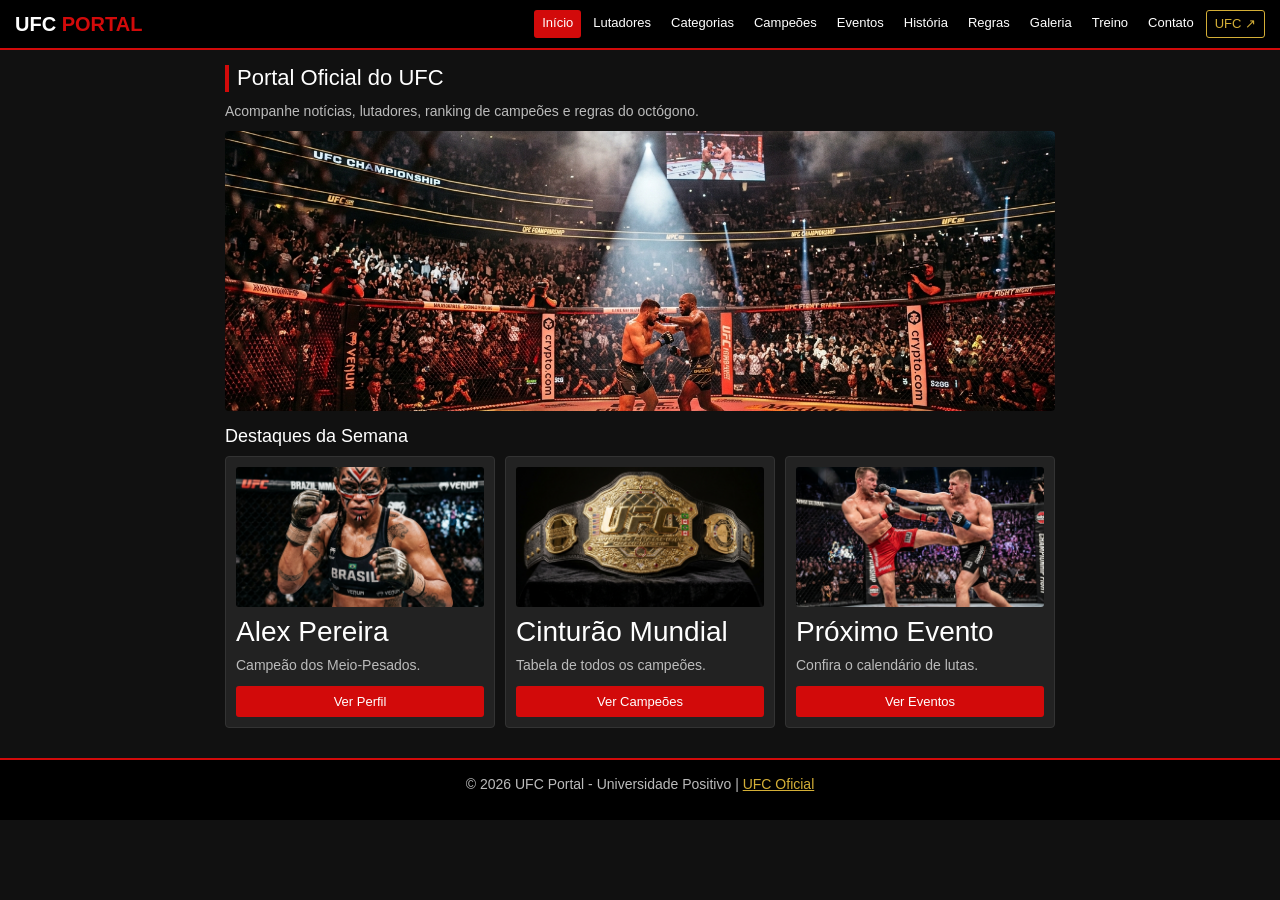
<file: projeto-ufc/index.html>
<!-- UFC - Pagina Inicial (Home) -->
<!DOCTYPE html>
<html lang="pt-br">
<head>
  <meta charset="UTF-8">
  <meta name="viewport" content="width=device-width, initial-scale=1.0">
  <title>Início - UFC</title>
  <link rel="stylesheet" href="css/bootstrap.min.css">
  <link rel="stylesheet" href="css/estilo.css">
</head>
<body>

  <header>
    <div class="topo-flex">
      <div class="logo">UFC <span>PORTAL</span></div>
      <nav class="d-flex flex-wrap gap-1">
        <a href="index.html" class="link-ativo">Início</a>
        <a href="lutadores.html">Lutadores</a>
        <a href="categorias.html">Categorias</a>
        <a href="campeoes.html">Campeões</a>
        <a href="eventos.html">Eventos</a>
        <a href="historia.html">História</a>
        <a href="regras.html">Regras</a>
        <a href="galeria.html">Galeria</a>
        <a href="treino.html">Treino</a>
        <a href="contato.html">Contato</a>
        <a href="https://www.ufc.com.br" target="_blank" class="link-externo">UFC ↗</a>
      </nav>
    </div>
  </header>

  <main class="container">
    <h1>Portal Oficial do UFC</h1>
    <p>Acompanhe notícias, lutadores, ranking de campeões e regras do octógono.</p>
    <img src="img/banner.jpg" alt="Octógono do UFC" style="width: 100%; max-height: 280px; object-fit: cover; border-radius: 4px;">

    <h2>Destaques da Semana</h2>
    <div class="linha-cards">
      <div class="card">
        <img src="img/lutador-1.jpg" alt="Alex Pereira" class="card-img-top">
        <h3 class="card-title">Alex Pereira</h3>
        <p class="card-text">Campeão dos Meio-Pesados.</p>
        <a href="lutadores.html" class="btn btn-danger">Ver Perfil</a>
      </div>

      <div class="card">
        <img src="img/cinturao.jpg" alt="Cinturão" class="card-img-top">
        <h3 class="card-title">Cinturão Mundial</h3>
        <p class="card-text">Tabela de todos os campeões.</p>
        <a href="campeoes.html" class="btn btn-danger">Ver Campeões</a>
      </div>

      <div class="card">
        <img src="img/luta-acao.jpg" alt="Evento" class="card-img-top">
        <h3 class="card-title">Próximo Evento</h3>
        <p class="card-text">Confira o calendário de lutas.</p>
        <a href="eventos.html" class="btn btn-danger">Ver Eventos</a>
      </div>
    </div>
  </main>

  <footer>
    <p>&copy; 2026 UFC Portal - Universidade Positivo | <a href="https://www.ufc.com.br" target="_blank">UFC Oficial</a></p>
  </footer>

  <script src="js/bootstrap.bundle.min.js"></script>
</body>
</html>
</file>
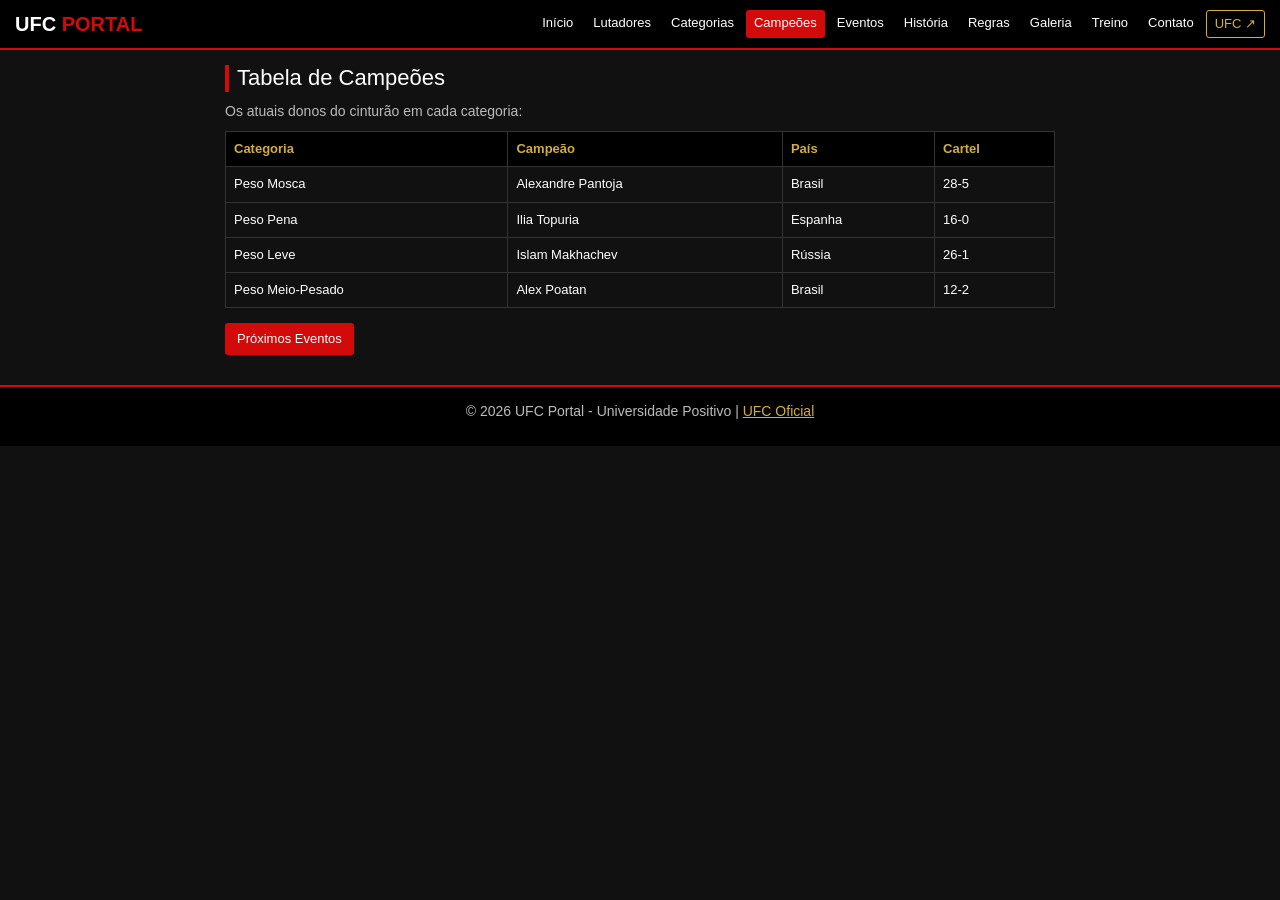
<file: projeto-ufc/campeoes.html>
<!-- UFC - Pagina Campeoes - Tabela 4x4 -->
<!DOCTYPE html>
<html lang="pt-br">
<head>
  <meta charset="UTF-8">
  <meta name="viewport" content="width=device-width, initial-scale=1.0">
  <title>Campeões - UFC</title>
  <link rel="stylesheet" href="css/bootstrap.min.css">
  <link rel="stylesheet" href="css/estilo.css">
  <style>
    .texto-dourado { color: #d4af37; }
  </style>
</head>
<body>

  <header>
    <div class="topo-flex">
      <div class="logo">UFC <span>PORTAL</span></div>
      <nav class="d-flex flex-wrap gap-1">
        <a href="index.html">Início</a>
        <a href="lutadores.html">Lutadores</a>
        <a href="categorias.html">Categorias</a>
        <a href="campeoes.html" class="link-ativo">Campeões</a>
        <a href="eventos.html">Eventos</a>
        <a href="historia.html">História</a>
        <a href="regras.html">Regras</a>
        <a href="galeria.html">Galeria</a>
        <a href="treino.html">Treino</a>
        <a href="contato.html">Contato</a>
        <a href="https://www.ufc.com.br" target="_blank" class="link-externo">UFC ↗</a>
      </nav>
    </div>
  </header>

  <main class="container">
    <h1>Tabela de Campeões</h1>
    <p>Os atuais donos do cinturão em cada categoria:</p>

    <table id="tabela-dados">
      <tr>
        <th>Categoria</th>
        <th>Campeão</th>
        <th>País</th>
        <th>Cartel</th>
      </tr>
      <tr>
        <td>Peso Mosca</td>
        <td>Alexandre Pantoja</td>
        <td>Brasil</td>
        <td>28-5</td>
      </tr>
      <tr>
        <td>Peso Pena</td>
        <td>Ilia Topuria</td>
        <td>Espanha</td>
        <td>16-0</td>
      </tr>
      <tr>
        <td>Peso Leve</td>
        <td>Islam Makhachev</td>
        <td>Rússia</td>
        <td>26-1</td>
      </tr>
      <tr>
        <td>Peso Meio-Pesado</td>
        <td>Alex Poatan</td>
        <td>Brasil</td>
        <td>12-2</td>
      </tr>
    </table>

    <p style="margin-top: 15px;"><a href="eventos.html" class="btn btn-danger">Próximos Eventos</a></p>
  </main>

  <footer>
    <p>&copy; 2026 UFC Portal - Universidade Positivo | <a href="https://www.ufc.com.br" target="_blank">UFC Oficial</a></p>
  </footer>

  <script src="js/bootstrap.bundle.min.js"></script>
</body>
</html>
</file>
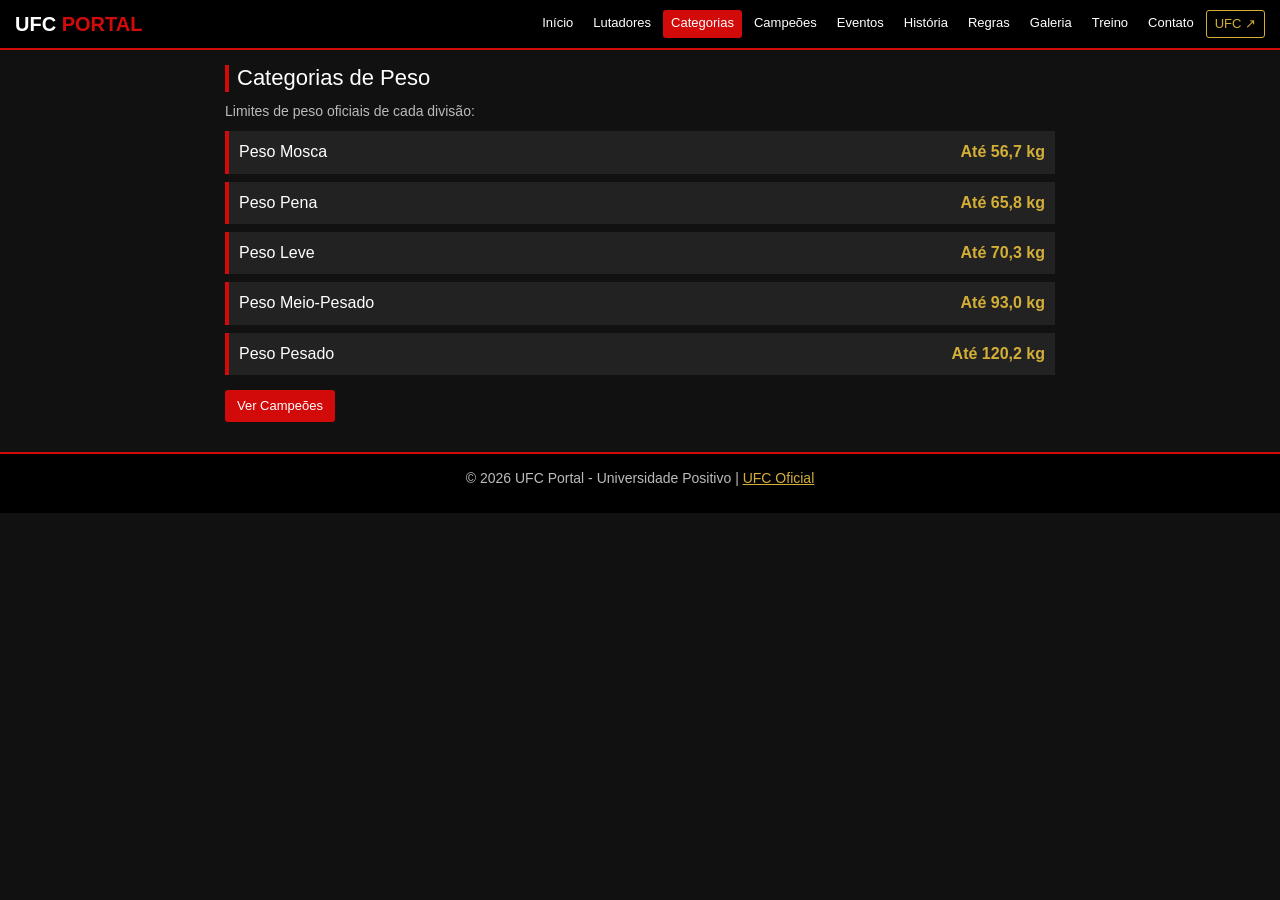
<file: projeto-ufc/categorias.html>
<!-- UFC - Pagina Categorias - Flexbox -->
<!DOCTYPE html>
<html lang="pt-br">
<head>
  <meta charset="UTF-8">
  <meta name="viewport" content="width=device-width, initial-scale=1.0">
  <title>Categorias - UFC</title>
  <link rel="stylesheet" href="css/bootstrap.min.css">
  <link rel="stylesheet" href="css/estilo.css">
  <style>
    .item-cat { background-color: #222; padding: 10px; margin-bottom: 8px; border-left: 4px solid #d20a0a; display: flex; justify-content: space-between; }
    .peso { color: #d4af37; font-weight: bold; }
  </style>
</head>
<body>

  <header>
    <div class="topo-flex">
      <div class="logo">UFC <span>PORTAL</span></div>
      <nav class="d-flex flex-wrap gap-1">
        <a href="index.html">Início</a>
        <a href="lutadores.html">Lutadores</a>
        <a href="categorias.html" class="link-ativo">Categorias</a>
        <a href="campeoes.html">Campeões</a>
        <a href="eventos.html">Eventos</a>
        <a href="historia.html">História</a>
        <a href="regras.html">Regras</a>
        <a href="galeria.html">Galeria</a>
        <a href="treino.html">Treino</a>
        <a href="contato.html">Contato</a>
        <a href="https://www.ufc.com.br" target="_blank" class="link-externo">UFC ↗</a>
      </nav>
    </div>
  </header>

  <main class="container">
    <h1>Categorias de Peso</h1>
    <p>Limites de peso oficiais de cada divisão:</p>

    <div class="item-cat">
      <span>Peso Mosca</span>
      <span class="peso">Até 56,7 kg</span>
    </div>

    <div class="item-cat">
      <span>Peso Pena</span>
      <span class="peso">Até 65,8 kg</span>
    </div>

    <div class="item-cat">
      <span>Peso Leve</span>
      <span class="peso">Até 70,3 kg</span>
    </div>

    <div class="item-cat">
      <span>Peso Meio-Pesado</span>
      <span class="peso">Até 93,0 kg</span>
    </div>

    <div class="item-cat">
      <span>Peso Pesado</span>
      <span class="peso">Até 120,2 kg</span>
    </div>

    <p style="margin-top: 15px;"><a href="campeoes.html" class="btn btn-danger">Ver Campeões</a></p>
  </main>

  <footer>
    <p>&copy; 2026 UFC Portal - Universidade Positivo | <a href="https://www.ufc.com.br" target="_blank">UFC Oficial</a></p>
  </footer>

  <script src="js/bootstrap.bundle.min.js"></script>
</body>
</html>
</file>
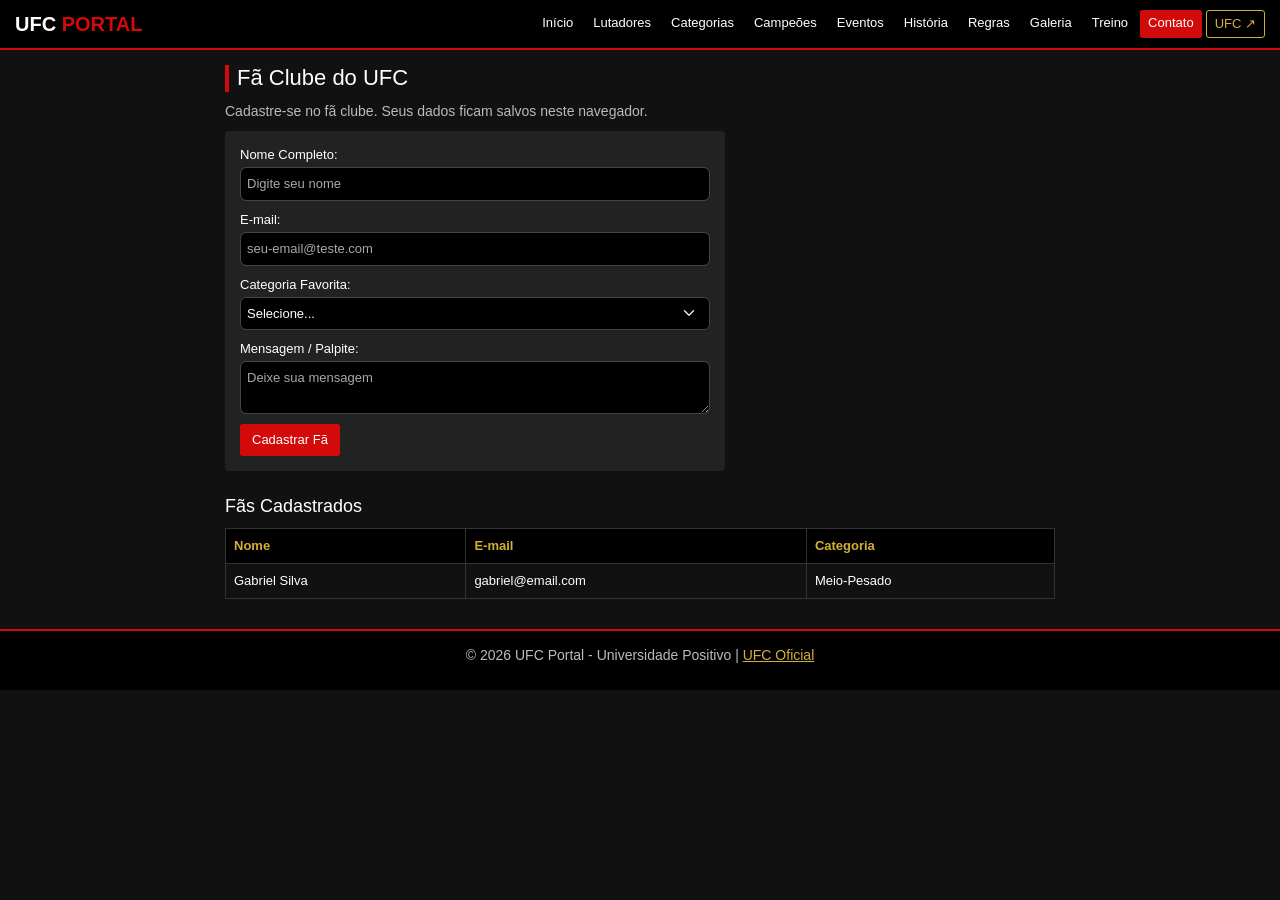
<file: projeto-ufc/contato.html>
<!-- UFC - Pagina Contato - Formulario + LocalStorage + DOM -->
<!DOCTYPE html>
<html lang="pt-br" data-bs-theme="dark">
<head>
  <meta charset="UTF-8">
  <meta name="viewport" content="width=device-width, initial-scale=1.0">
  <title>Contato - UFC</title>
  <link rel="stylesheet" href="css/bootstrap.min.css">
  <link rel="stylesheet" href="css/estilo.css">
</head>
<body>

  <header>
    <div class="topo-flex">
      <div class="logo">UFC <span>PORTAL</span></div>
      <nav class="d-flex flex-wrap gap-1">
        <a href="index.html">Início</a>
        <a href="lutadores.html">Lutadores</a>
        <a href="categorias.html">Categorias</a>
        <a href="campeoes.html">Campeões</a>
        <a href="eventos.html">Eventos</a>
        <a href="historia.html">História</a>
        <a href="regras.html">Regras</a>
        <a href="galeria.html">Galeria</a>
        <a href="treino.html">Treino</a>
        <a href="contato.html" class="link-ativo">Contato</a>
        <a href="https://www.ufc.com.br" target="_blank" class="link-externo">UFC ↗</a>
      </nav>
    </div>
  </header>

  <main class="container">
    <h1>Fã Clube do UFC</h1>
    <p>Cadastre-se no fã clube. Seus dados ficam salvos neste navegador.</p>

    <form id="form-contato">
      <div class="campo">
        <label class="form-label" for="nome">Nome Completo:</label>
        <input type="text" id="nome" class="form-control" placeholder="Digite seu nome" required minlength="3">
      </div>

      <div class="campo">
        <label class="form-label" for="email">E-mail:</label>
        <input type="email" id="email" class="form-control" placeholder="seu-email@teste.com" required pattern="[a-z0-9._%+-]+@[a-z0-9.-]+\.[a-z]{2,}$">
      </div>

      <div class="campo">
        <label class="form-label" for="categoria">Categoria Favorita:</label>
        <select id="categoria" class="form-select" required>
          <option value="">Selecione...</option>
          <option value="Peso Pena">Peso Pena</option>
          <option value="Peso Leve">Peso Leve</option>
          <option value="Peso Meio-Pesado">Peso Meio-Pesado</option>
          <option value="Peso Pesado">Peso Pesado</option>
        </select>
      </div>

      <div class="campo">
        <label class="form-label" for="mensagem">Mensagem / Palpite:</label>
        <textarea id="mensagem" class="form-control" rows="2" placeholder="Deixe sua mensagem"></textarea>
      </div>

      <button type="submit" class="btn btn-danger">Cadastrar Fã</button>
    </form>

    <div id="aviso" class="alert alert-success d-none" style="margin-top: 10px; max-width: 500px;">Cadastro salvo com sucesso!</div>

    <h2 style="margin-top: 25px;">Fãs Cadastrados</h2>
    <table id="tabela-dados">
      <tr>
        <th>Nome</th>
        <th>E-mail</th>
        <th>Categoria</th>
      </tr>
      <tbody id="tabela-corpo">
      </tbody>
    </table>
  </main>

  <footer>
    <p>&copy; 2026 UFC Portal - Universidade Positivo | <a href="https://www.ufc.com.br" target="_blank">UFC Oficial</a></p>
  </footer>

  <script src="js/bootstrap.bundle.min.js"></script>
  <script src="js/principal.js"></script>
</body>
</html>
</file>
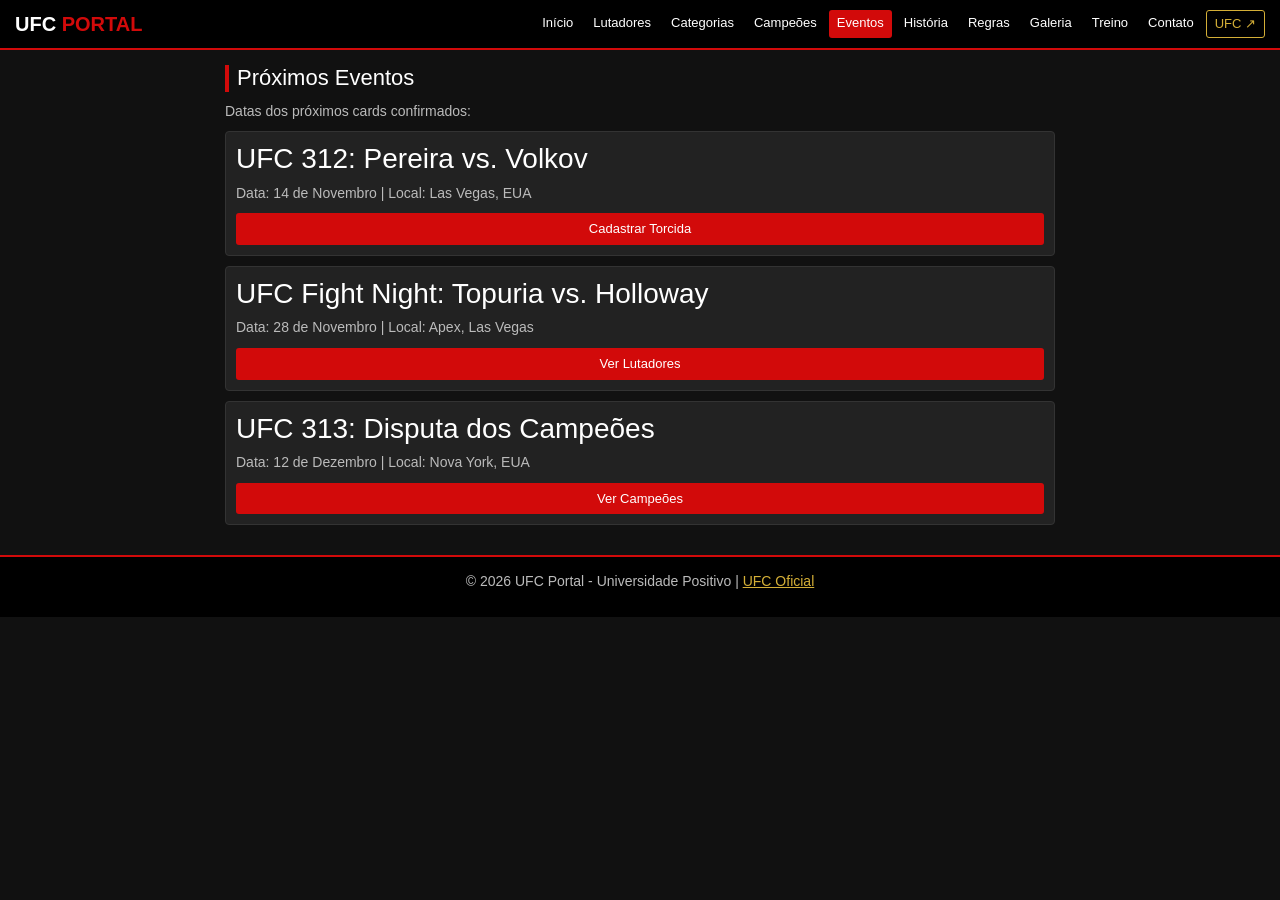
<file: projeto-ufc/eventos.html>
<!-- UFC - Pagina Eventos -->
<!DOCTYPE html>
<html lang="pt-br">
<head>
  <meta charset="UTF-8">
  <meta name="viewport" content="width=device-width, initial-scale=1.0">
  <title>Eventos - UFC</title>
  <link rel="stylesheet" href="css/bootstrap.min.css">
  <link rel="stylesheet" href="css/estilo.css">
</head>
<body>

  <header>
    <div class="topo-flex">
      <div class="logo">UFC <span>PORTAL</span></div>
      <nav class="d-flex flex-wrap gap-1">
        <a href="index.html">Início</a>
        <a href="lutadores.html">Lutadores</a>
        <a href="categorias.html">Categorias</a>
        <a href="campeoes.html">Campeões</a>
        <a href="eventos.html" class="link-ativo">Eventos</a>
        <a href="historia.html">História</a>
        <a href="regras.html">Regras</a>
        <a href="galeria.html">Galeria</a>
        <a href="treino.html">Treino</a>
        <a href="contato.html">Contato</a>
        <a href="https://www.ufc.com.br" target="_blank" class="link-externo">UFC ↗</a>
      </nav>
    </div>
  </header>

  <main class="container">
    <h1>Próximos Eventos</h1>
    <p>Datas dos próximos cards confirmados:</p>

    <div class="card" style="margin-bottom: 10px;">
      <h3 class="card-title">UFC 312: Pereira vs. Volkov</h3>
      <p class="card-text">Data: 14 de Novembro | Local: Las Vegas, EUA</p>
      <a href="contato.html" class="btn btn-danger">Cadastrar Torcida</a>
    </div>

    <div class="card" style="margin-bottom: 10px;">
      <h3 class="card-title">UFC Fight Night: Topuria vs. Holloway</h3>
      <p class="card-text">Data: 28 de Novembro | Local: Apex, Las Vegas</p>
      <a href="lutadores.html" class="btn btn-danger">Ver Lutadores</a>
    </div>

    <div class="card" style="margin-bottom: 10px;">
      <h3 class="card-title">UFC 313: Disputa dos Campeões</h3>
      <p class="card-text">Data: 12 de Dezembro | Local: Nova York, EUA</p>
      <a href="campeoes.html" class="btn btn-danger">Ver Campeões</a>
    </div>
  </main>

  <footer>
    <p>&copy; 2026 UFC Portal - Universidade Positivo | <a href="https://www.ufc.com.br" target="_blank">UFC Oficial</a></p>
  </footer>

  <script src="js/bootstrap.bundle.min.js"></script>
</body>
</html>
</file>
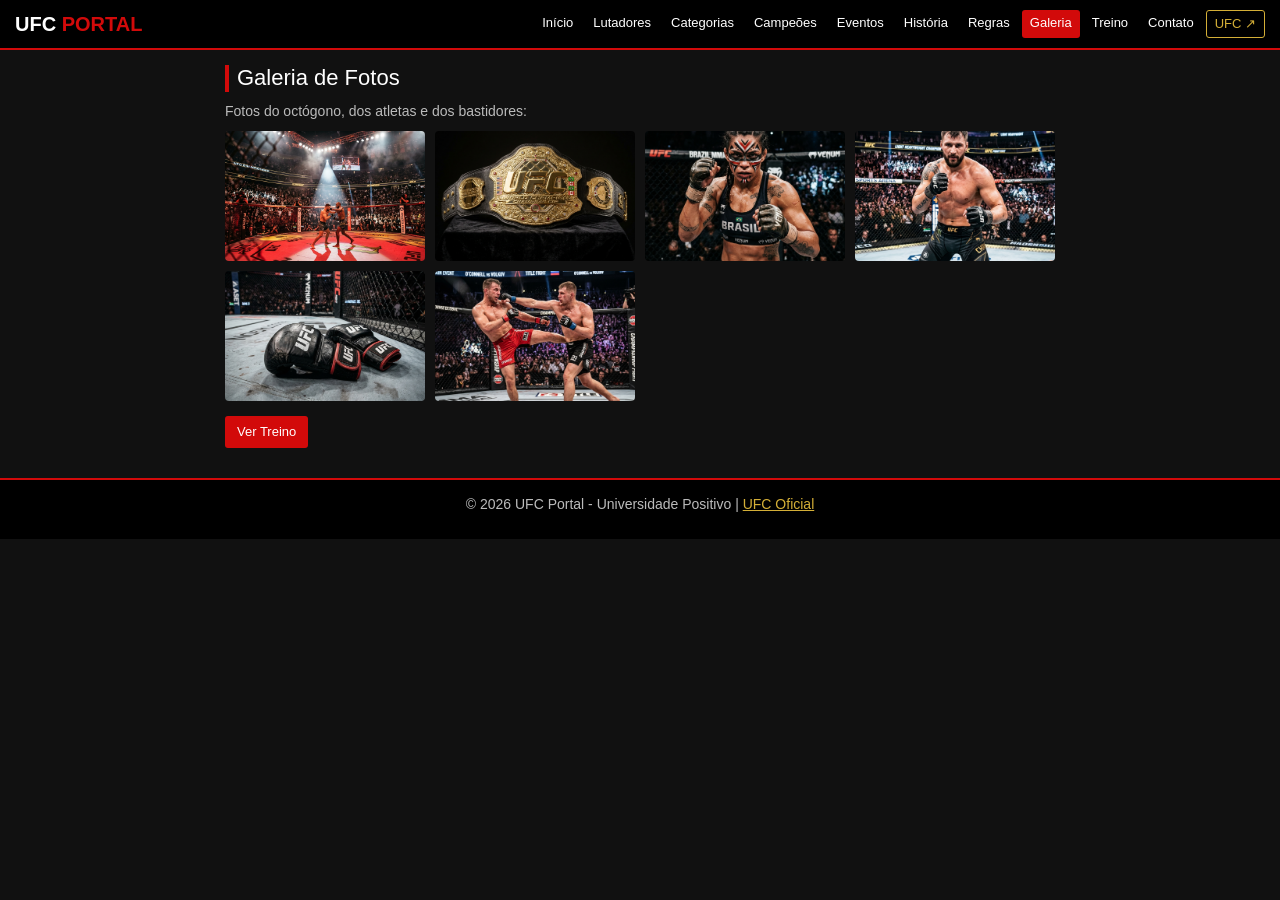
<file: projeto-ufc/galeria.html>
<!-- UFC - Pagina Galeria - CSS Grid Layout -->
<!DOCTYPE html>
<html lang="pt-br">
<head>
  <meta charset="UTF-8">
  <meta name="viewport" content="width=device-width, initial-scale=1.0">
  <title>Galeria - UFC</title>
  <link rel="stylesheet" href="css/bootstrap.min.css">
  <link rel="stylesheet" href="css/estilo.css">
</head>
<body>

  <header>
    <div class="topo-flex">
      <div class="logo">UFC <span>PORTAL</span></div>
      <nav class="d-flex flex-wrap gap-1">
        <a href="index.html">Início</a>
        <a href="lutadores.html">Lutadores</a>
        <a href="categorias.html">Categorias</a>
        <a href="campeoes.html">Campeões</a>
        <a href="eventos.html">Eventos</a>
        <a href="historia.html">História</a>
        <a href="regras.html">Regras</a>
        <a href="galeria.html" class="link-ativo">Galeria</a>
        <a href="treino.html">Treino</a>
        <a href="contato.html">Contato</a>
        <a href="https://www.ufc.com.br" target="_blank" class="link-externo">UFC ↗</a>
      </nav>
    </div>
  </header>

  <main class="container">
    <h1>Galeria de Fotos</h1>
    <p>Fotos do octógono, dos atletas e dos bastidores:</p>

    <div class="grid-galeria">
      <img src="img/banner.jpg" alt="Octógono">
      <img src="img/cinturao.jpg" alt="Cinturão">
      <img src="img/lutador-1.jpg" alt="Poatan">
      <img src="img/lutador-2.jpg" alt="Volkov">
      <img src="img/luvas.jpg" alt="Luvas">
      <img src="img/luta-acao.jpg" alt="Ação">
    </div>

    <p style="margin-top: 15px;"><a href="treino.html" class="btn btn-danger">Ver Treino</a></p>
  </main>

  <footer>
    <p>&copy; 2026 UFC Portal - Universidade Positivo | <a href="https://www.ufc.com.br" target="_blank">UFC Oficial</a></p>
  </footer>

  <script src="js/bootstrap.bundle.min.js"></script>
</body>
</html>
</file>
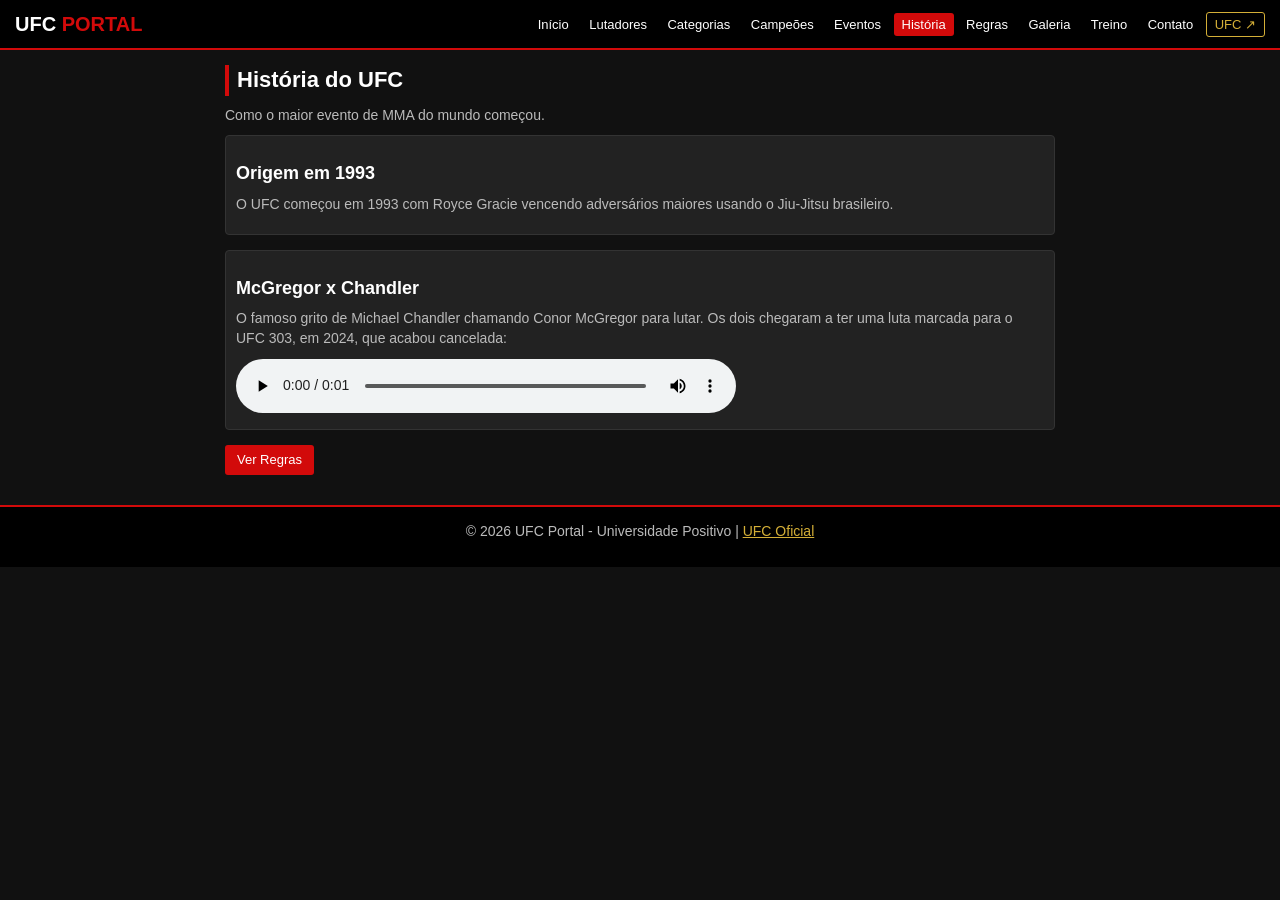
<file: projeto-ufc/historia.html>
<!-- UFC - Pagina Historia - HTML Puro sem Framework + Audio Nativo -->
<!DOCTYPE html>
<html lang="pt-br">
<head>
  <meta charset="UTF-8">
  <meta name="viewport" content="width=device-width, initial-scale=1.0">
  <title>História - UFC</title>
  <link rel="stylesheet" href="css/estilo.css">
</head>
<body>

  <header>
    <div class="topo-flex">
      <div class="logo">UFC <span>PORTAL</span></div>
      <nav>
        <a href="index.html">Início</a>
        <a href="lutadores.html">Lutadores</a>
        <a href="categorias.html">Categorias</a>
        <a href="campeoes.html">Campeões</a>
        <a href="eventos.html">Eventos</a>
        <a href="historia.html" class="link-ativo">História</a>
        <a href="regras.html">Regras</a>
        <a href="galeria.html">Galeria</a>
        <a href="treino.html">Treino</a>
        <a href="contato.html">Contato</a>
        <a href="https://www.ufc.com.br" target="_blank" class="link-externo">UFC ↗</a>
      </nav>
    </div>
  </header>

  <main class="container">
    <h1>História do UFC</h1>
    <p>Como o maior evento de MMA do mundo começou.</p>

    <div class="card">
      <h2>Origem em 1993</h2>
      <p>O UFC começou em 1993 com Royce Gracie vencendo adversários maiores usando o Jiu-Jitsu brasileiro.</p>
    </div>

    <div class="card" style="margin-top: 15px;">
      <h2>McGregor x Chandler</h2>
      <p>O famoso grito de Michael Chandler chamando Conor McGregor para lutar. Os dois chegaram a ter uma luta marcada para o UFC 303, em 2024, que acabou cancelada:</p>
      <audio controls src="audio/mcgregor-chandler.mp3">
        Seu navegador não suporta áudio.
      </audio>
    </div>

    <p style="margin-top: 15px;"><a href="regras.html" class="btn">Ver Regras</a></p>
  </main>

  <footer>
    <p>&copy; 2026 UFC Portal - Universidade Positivo | <a href="https://www.ufc.com.br" target="_blank">UFC Oficial</a></p>
  </footer>

</body>
</html>
</file>
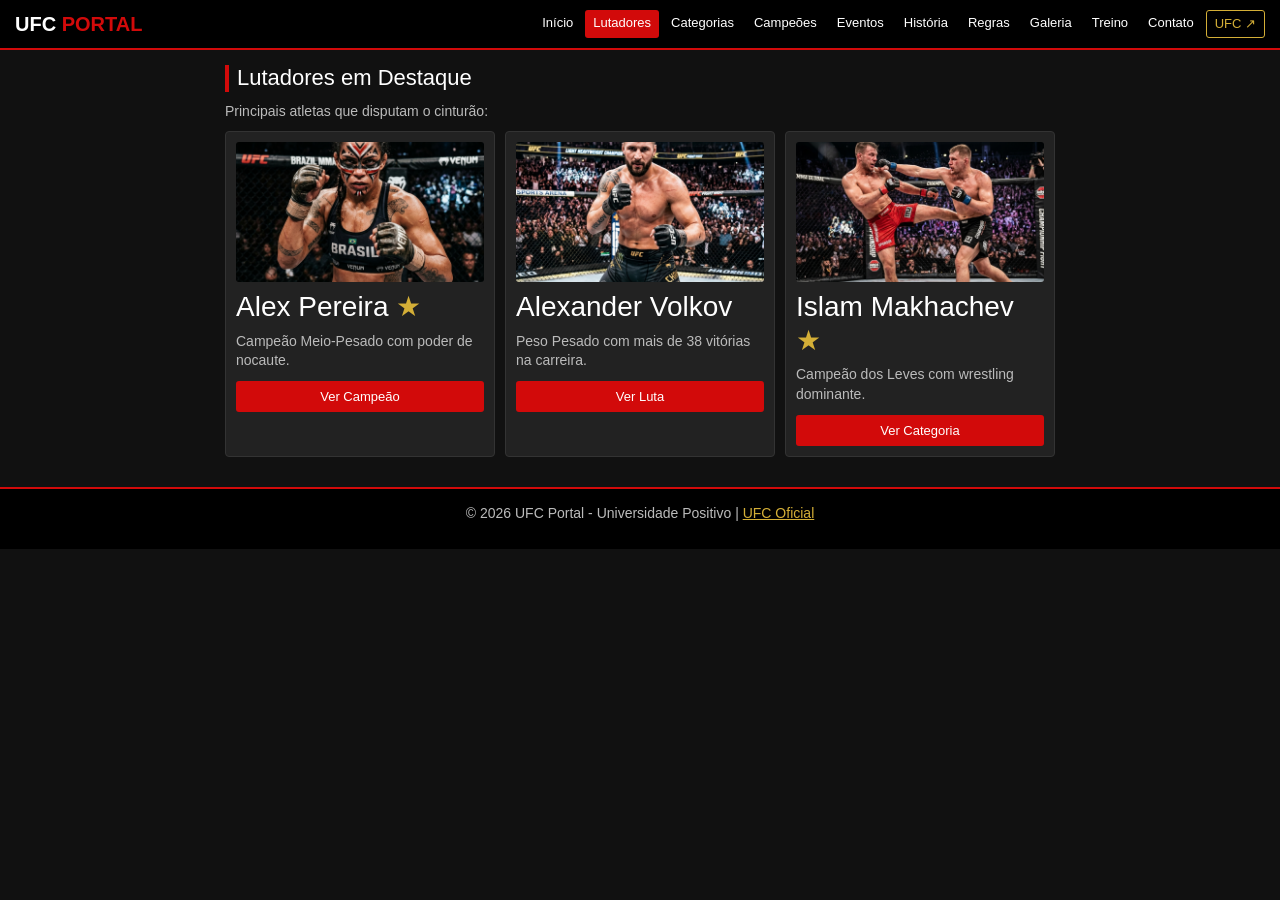
<file: projeto-ufc/lutadores.html>
<!-- UFC - Pagina Lutadores - Cartoes Horizontais -->
<!DOCTYPE html>
<html lang="pt-br">
<head>
  <meta charset="UTF-8">
  <meta name="viewport" content="width=device-width, initial-scale=1.0">
  <title>Lutadores - UFC</title>
  <link rel="stylesheet" href="css/bootstrap.min.css">
  <link rel="stylesheet" href="css/estilo.css">
  <style>
    .destaque { color: #d4af37; }
  </style>
</head>
<body>

  <header>
    <div class="topo-flex">
      <div class="logo">UFC <span>PORTAL</span></div>
      <nav class="d-flex flex-wrap gap-1">
        <a href="index.html">Início</a>
        <a href="lutadores.html" class="link-ativo">Lutadores</a>
        <a href="categorias.html">Categorias</a>
        <a href="campeoes.html">Campeões</a>
        <a href="eventos.html">Eventos</a>
        <a href="historia.html">História</a>
        <a href="regras.html">Regras</a>
        <a href="galeria.html">Galeria</a>
        <a href="treino.html">Treino</a>
        <a href="contato.html">Contato</a>
        <a href="https://www.ufc.com.br" target="_blank" class="link-externo">UFC ↗</a>
      </nav>
    </div>
  </header>

  <main class="container">
    <h1>Lutadores em Destaque</h1>
    <p>Principais atletas que disputam o cinturão:</p>

    <div class="linha-cards">
      <div class="card">
        <img src="img/lutador-1.jpg" alt="Alex Pereira" class="card-img-top">
        <h3 class="card-title">Alex Pereira <span class="destaque">★</span></h3>
        <p class="card-text">Campeão Meio-Pesado com poder de nocaute.</p>
        <a href="campeoes.html" class="btn btn-danger">Ver Campeão</a>
      </div>

      <div class="card">
        <img src="img/lutador-2.jpg" alt="Alexander Volkov" class="card-img-top">
        <h3 class="card-title">Alexander Volkov</h3>
        <p class="card-text">Peso Pesado com mais de 38 vitórias na carreira.</p>
        <a href="eventos.html" class="btn btn-danger">Ver Luta</a>
      </div>

      <div class="card">
        <img src="img/luta-acao.jpg" alt="Islam Makhachev" class="card-img-top">
        <h3 class="card-title">Islam Makhachev <span class="destaque">★</span></h3>
        <p class="card-text">Campeão dos Leves com wrestling dominante.</p>
        <a href="categorias.html" class="btn btn-danger">Ver Categoria</a>
      </div>
    </div>
  </main>

  <footer>
    <p>&copy; 2026 UFC Portal - Universidade Positivo | <a href="https://www.ufc.com.br" target="_blank">UFC Oficial</a></p>
  </footer>

  <script src="js/bootstrap.bundle.min.js"></script>
</body>
</html>
</file>
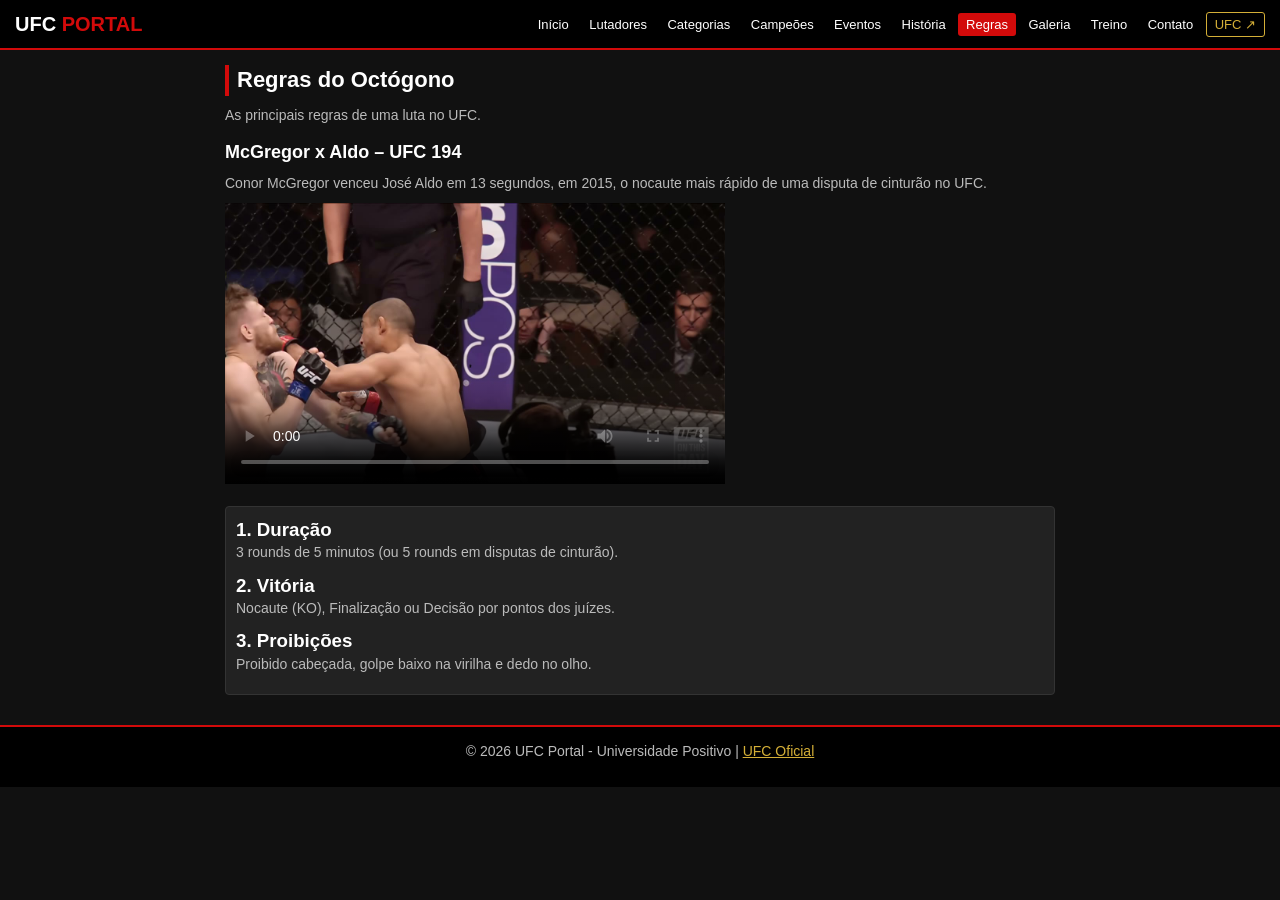
<file: projeto-ufc/regras.html>
<!-- UFC - Pagina Regras - HTML Puro sem Framework + Video Nativo -->
<!DOCTYPE html>
<html lang="pt-br">
<head>
  <meta charset="UTF-8">
  <meta name="viewport" content="width=device-width, initial-scale=1.0">
  <title>Regras - UFC</title>
  <link rel="stylesheet" href="css/estilo.css">
</head>
<body>

  <header>
    <div class="topo-flex">
      <div class="logo">UFC <span>PORTAL</span></div>
      <nav>
        <a href="index.html">Início</a>
        <a href="lutadores.html">Lutadores</a>
        <a href="categorias.html">Categorias</a>
        <a href="campeoes.html">Campeões</a>
        <a href="eventos.html">Eventos</a>
        <a href="historia.html">História</a>
        <a href="regras.html" class="link-ativo">Regras</a>
        <a href="galeria.html">Galeria</a>
        <a href="treino.html">Treino</a>
        <a href="contato.html">Contato</a>
        <a href="https://www.ufc.com.br" target="_blank" class="link-externo">UFC ↗</a>
      </nav>
    </div>
  </header>

  <main class="container">
    <h1>Regras do Octógono</h1>
    <p>As principais regras de uma luta no UFC.</p>

    <h2>McGregor x Aldo – UFC 194</h2>
    <p>Conor McGregor venceu José Aldo em 13 segundos, em 2015, o nocaute mais rápido de uma disputa de cinturão no UFC.</p>
    <video controls poster="img/mcgregor-aldo.jpg">
      <source src="video/mcgregor-aldo.mp4" type="video/mp4">
      Seu navegador não suporta a tag video.
    </video>

    <div class="card" style="margin-top: 15px;">
      <h3>1. Duração</h3>
      <p>3 rounds de 5 minutos (ou 5 rounds em disputas de cinturão).</p>
      <h3>2. Vitória</h3>
      <p>Nocaute (KO), Finalização ou Decisão por pontos dos juízes.</p>
      <h3>3. Proibições</h3>
      <p>Proibido cabeçada, golpe baixo na virilha e dedo no olho.</p>
    </div>
  </main>

  <footer>
    <p>&copy; 2026 UFC Portal - Universidade Positivo | <a href="https://www.ufc.com.br" target="_blank">UFC Oficial</a></p>
  </footer>

</body>
</html>
</file>
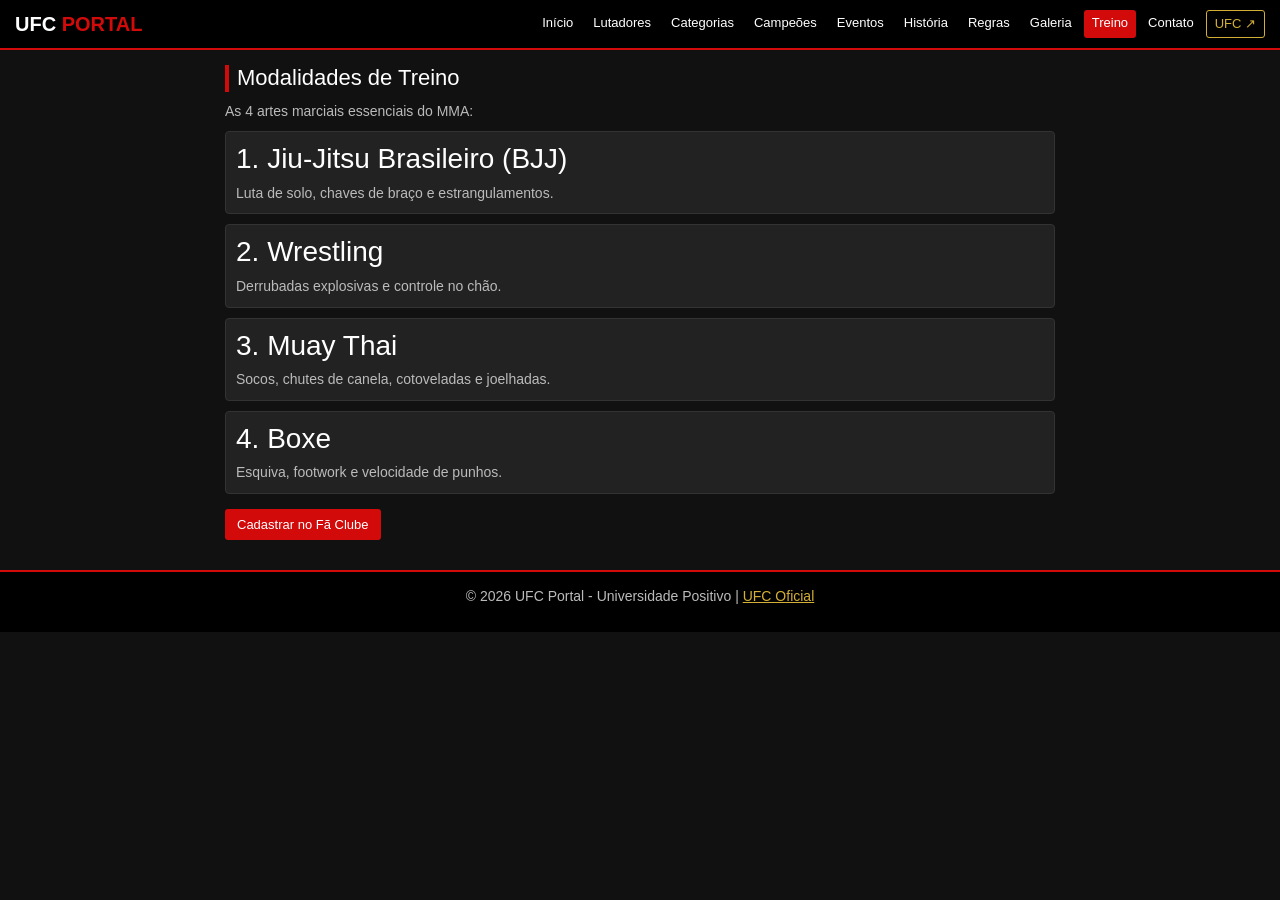
<file: projeto-ufc/treino.html>
<!-- UFC - Pagina Treino -->
<!DOCTYPE html>
<html lang="pt-br">
<head>
  <meta charset="UTF-8">
  <meta name="viewport" content="width=device-width, initial-scale=1.0">
  <title>Treino - UFC</title>
  <link rel="stylesheet" href="css/bootstrap.min.css">
  <link rel="stylesheet" href="css/estilo.css">
</head>
<body>

  <header>
    <div class="topo-flex">
      <div class="logo">UFC <span>PORTAL</span></div>
      <nav class="d-flex flex-wrap gap-1">
        <a href="index.html">Início</a>
        <a href="lutadores.html">Lutadores</a>
        <a href="categorias.html">Categorias</a>
        <a href="campeoes.html">Campeões</a>
        <a href="eventos.html">Eventos</a>
        <a href="historia.html">História</a>
        <a href="regras.html">Regras</a>
        <a href="galeria.html">Galeria</a>
        <a href="treino.html" class="link-ativo">Treino</a>
        <a href="contato.html">Contato</a>
        <a href="https://www.ufc.com.br" target="_blank" class="link-externo">UFC ↗</a>
      </nav>
    </div>
  </header>

  <main class="container">
    <h1>Modalidades de Treino</h1>
    <p>As 4 artes marciais essenciais do MMA:</p>

    <div class="card" style="margin-bottom: 10px;">
      <h3 class="card-title">1. Jiu-Jitsu Brasileiro (BJJ)</h3>
      <p class="card-text">Luta de solo, chaves de braço e estrangulamentos.</p>
    </div>

    <div class="card" style="margin-bottom: 10px;">
      <h3 class="card-title">2. Wrestling</h3>
      <p class="card-text">Derrubadas explosivas e controle no chão.</p>
    </div>

    <div class="card" style="margin-bottom: 10px;">
      <h3 class="card-title">3. Muay Thai</h3>
      <p class="card-text">Socos, chutes de canela, cotoveladas e joelhadas.</p>
    </div>

    <div class="card" style="margin-bottom: 10px;">
      <h3 class="card-title">4. Boxe</h3>
      <p class="card-text">Esquiva, footwork e velocidade de punhos.</p>
    </div>

    <p style="margin-top: 15px;"><a href="contato.html" class="btn btn-danger">Cadastrar no Fã Clube</a></p>
  </main>

  <footer>
    <p>&copy; 2026 UFC Portal - Universidade Positivo | <a href="https://www.ufc.com.br" target="_blank">UFC Oficial</a></p>
  </footer>

  <script src="js/bootstrap.bundle.min.js"></script>
</body>
</html>
</file>
<file: projeto-ufc/css/estilo.css>
/* UFC - Estilo Basico e Reduzido */

* {
  margin: 0;
  padding: 0;
  box-sizing: border-box;
}

body {
  font-family: Arial, sans-serif;
  background-color: #111;
  color: #fff;
  line-height: 1.4;
}

header {
  background-color: #000;
  border-bottom: 2px solid #d20a0a;
  padding: 10px 15px;
}

.topo-flex {
  display: flex;
  justify-content: space-between;
  align-items: center;
  flex-wrap: wrap;
}

.logo {
  font-size: 20px;
  font-weight: bold;
}

.logo span {
  color: #d20a0a;
}

nav a {
  color: #fff;
  text-decoration: none;
  font-size: 13px;
  padding: 4px 8px;
}

nav a:hover, .link-ativo {
  background-color: #d20a0a;
  border-radius: 3px;
}

.link-externo {
  color: #d4af37;
  border: 1px solid #d4af37;
  border-radius: 3px;
}

.container {
  max-width: 850px;
  margin: 15px auto;
  padding: 0 10px;
}

h1 {
  font-size: 22px;
  border-left: 4px solid #d20a0a;
  padding-left: 8px;
  margin-bottom: 10px;
}

h2 {
  font-size: 18px;
  margin: 15px 0 8px 0;
}

p {
  color: #bbb;
  margin-bottom: 10px;
  font-size: 14px;
}

.btn {
  display: inline-block;
  background-color: #d20a0a;
  color: #fff;
  padding: 6px 12px;
  text-decoration: none;
  border-radius: 3px;
  font-size: 13px;
  border: none;
  cursor: pointer;
}

.btn:hover {
  background-color: #900;
}

.linha-cards {
  display: flex;
  gap: 10px;
  flex-wrap: wrap;
}

.card {
  flex: 1 1 220px;
  background-color: #222;
  color: #fff;
  border: 1px solid #333;
  padding: 10px;
  border-radius: 4px;
}

.card img {
  width: 100%;
  height: 140px;
  object-fit: cover;
  border-radius: 3px;
  margin-bottom: 8px;
}

.grid-galeria {
  display: grid;
  grid-template-columns: repeat(auto-fit, minmax(180px, 1fr));
  gap: 10px;
}

.grid-galeria img {
  width: 100%;
  height: 130px;
  object-fit: cover;
  border-radius: 4px;
}

#tabela-dados {
  width: 100%;
  border-collapse: collapse;
  margin-top: 10px;
}

#tabela-dados th, #tabela-dados td {
  border: 1px solid #333;
  padding: 8px;
  font-size: 13px;
}

#tabela-dados th {
  background-color: #000;
  color: #d4af37;
}

#form-contato {
  background-color: #222;
  padding: 15px;
  border-radius: 4px;
  max-width: 500px;
}

.campo {
  margin-bottom: 10px;
}

.campo label {
  display: block;
  font-size: 13px;
  margin-bottom: 3px;
}

.campo input, .campo select, .campo textarea {
  width: 100%;
  padding: 6px;
  background-color: #000;
  border: 1px solid #444;
  color: #fff;
  font-size: 13px;
}

.campo input:hover {
  border-color: #888;
}

.campo input:focus {
  border-color: #d20a0a;
  outline: none;
}

.campo input:invalid:focus {
  border-color: #f00;
}

video, audio {
  width: 100%;
  max-width: 500px;
}

footer {
  background-color: #000;
  text-align: center;
  padding: 15px;
  border-top: 2px solid #d20a0a;
  margin-top: 30px;
  font-size: 12px;
  color: #777;
}

footer a {
  color: #d4af37;
}

@media (max-width: 768px) {
  .topo-flex, .linha-cards {
    flex-direction: column;
  }
}
</file>
